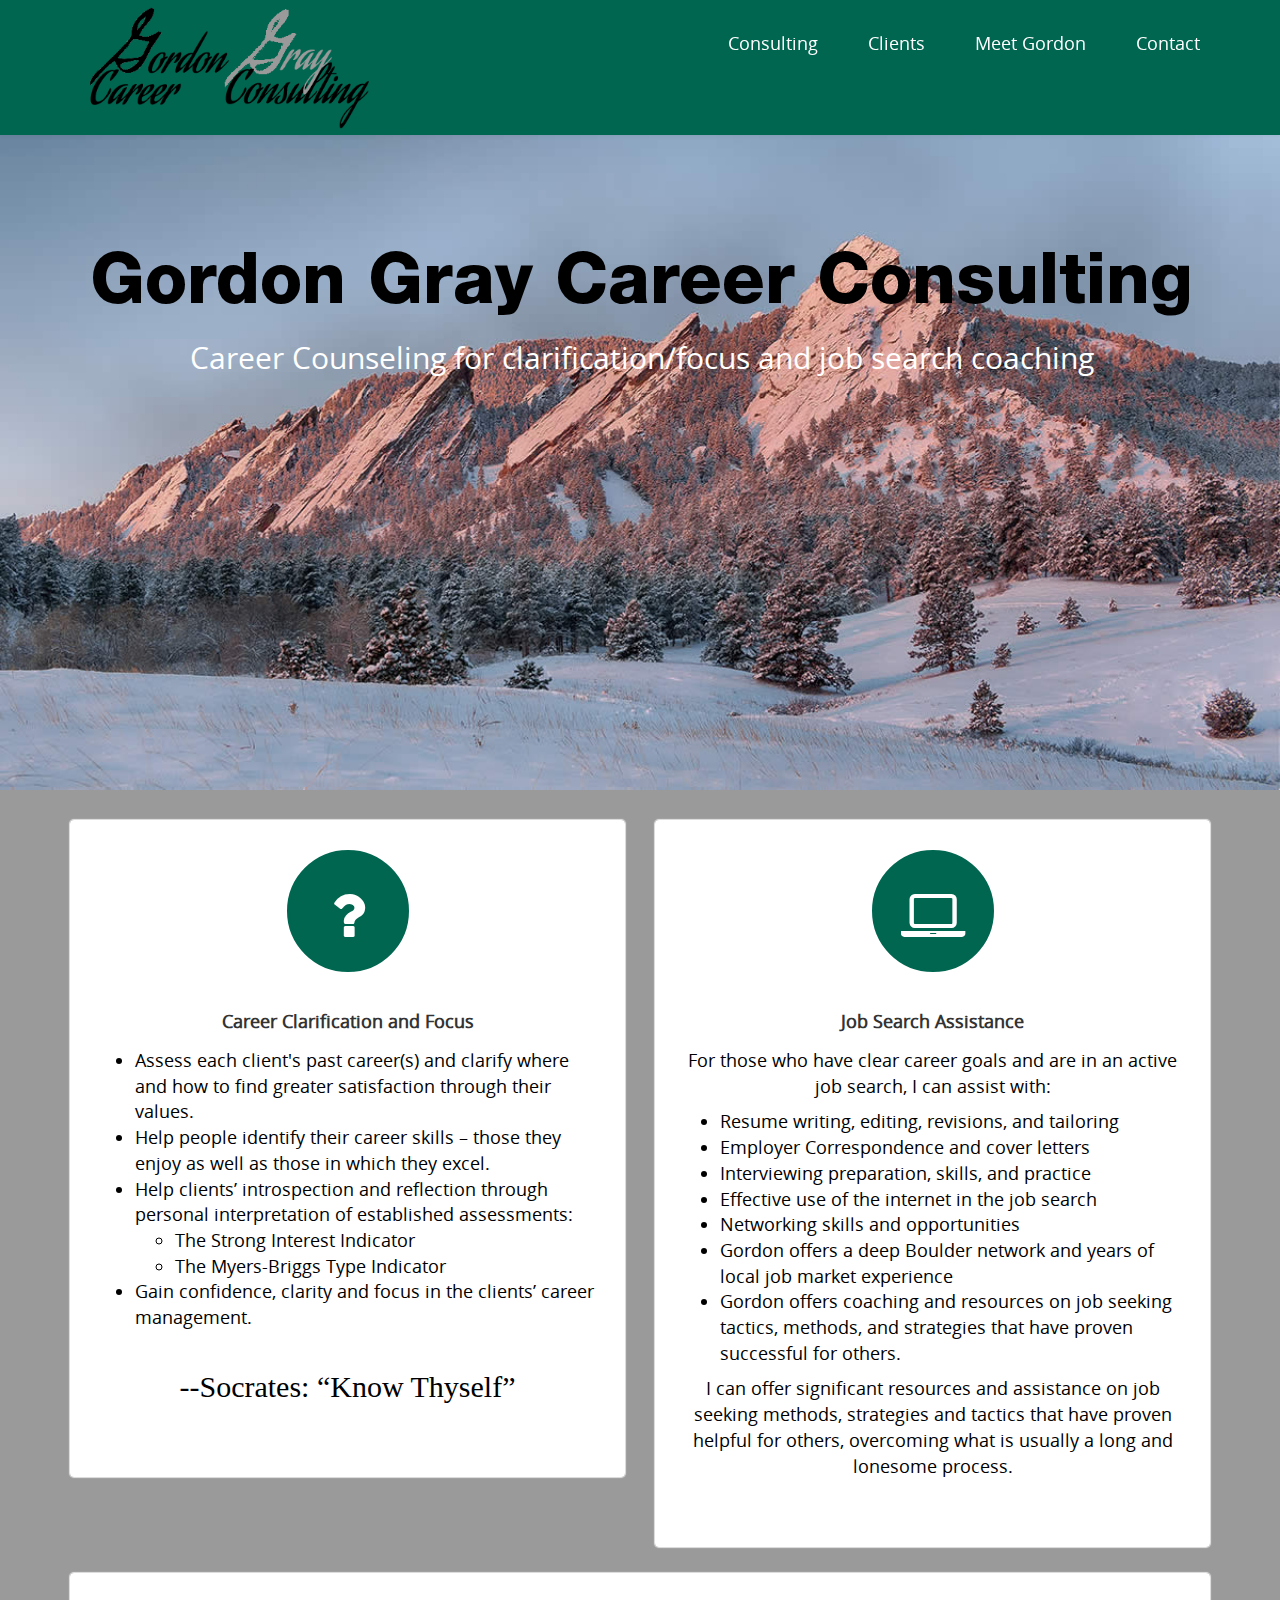
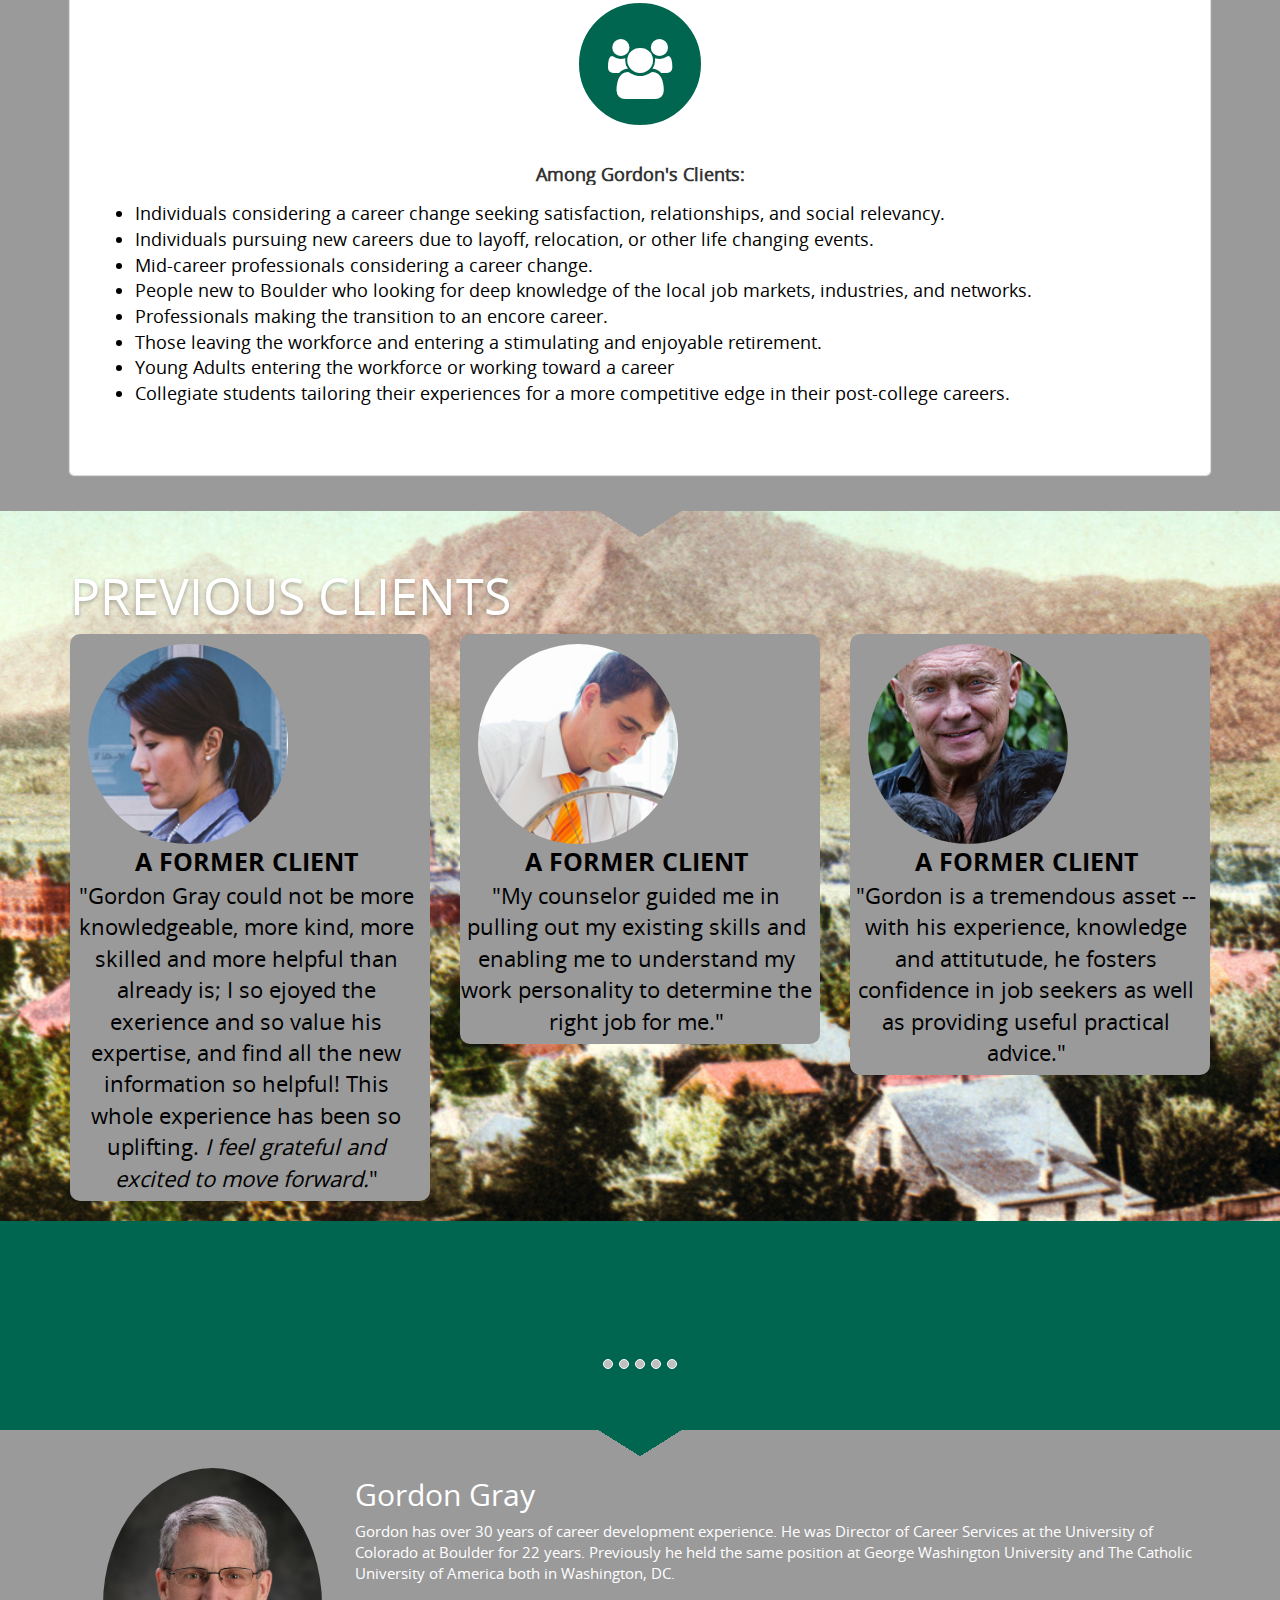
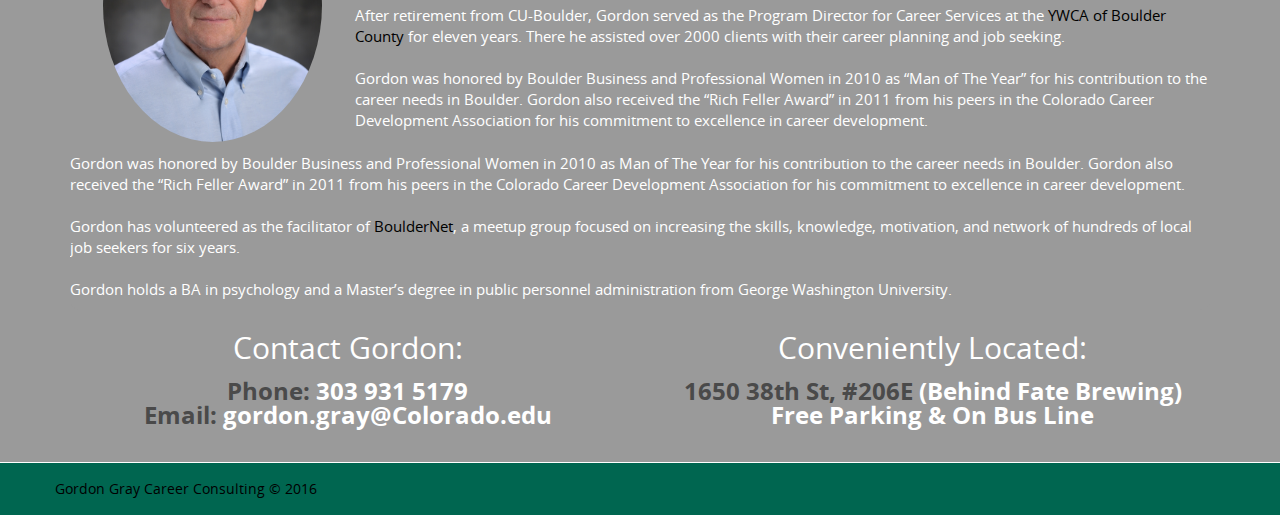
<file: index.html>
<!DOCTYPE html>
<html lang="en">
<head>
<meta charset="utf-8">
<meta name="viewport" content="width=device-width, initial-scale=1.0">
<meta name="description" content="Gordon Gray has helped thousands of career seekers in Boulder, CO with clarification, focus, and search assistance over the last 30-plus years">
<meta name="author" content="Joe Kosciusko Tritschler">
<title>30 Years of Boulder Career Expertise | Gordon Gray Career Consulting</title>

<!-- Bootstrap core CSS -->
<link href="css/bootstrap.css" rel="stylesheet">
<link rel="icon" type="/image/ico" href="/images/BAF-favicon.ico" />
<!-- Add custom CSS here -->
<link href="css/modern-business.css" rel="stylesheet">
<link href="font-awesome/css/font-awesome.min.css" rel="stylesheet">

</head>

<body>
<nav class="navbar navbar-inverse navbar-fixed-top" role="navigation">
  <div class="container">
    <div class="navbar-header">
      <button type="button" class="navbar-toggle" data-toggle="collapse" data-target=".navbar-ex1-collapse"> <span class="sr-only">Toggle navigation</span> <span class="icon-bar"></span> <span class="icon-bar"></span> <span class="icon-bar"></span> </button>
      <!-- You'll want to use a responsive image option so this logo looks good on devices - I recommend using something like retina.js (do a quick Google search for it and you'll find it) --> 
      <a class="navbar-brand" href="index.html"><img class="img-responsive_new" src="images/logo.png" alt=""></a> </div>
    
    <!-- Collect the nav links, forms, and other content for toggling -->
    <div class="collapse navbar-collapse navbar-ex1-collapse">
      <div class="toggle_height"></div>
      <ul class="nav navbar-nav navbar-right">
        <li><a href="index.html#consulting">Consulting</a></li>
        <li><a href="index.html#clients">Clients</a></li>
        <li><a href="index.html#gordon">Meet Gordon</a></li>
        <li><a href="index.html#contact">Contact</a> </li>
      </ul>
    </div>
    <!-- /.navbar-collapse --> 
  </div>
  <!-- /.container --> 
</nav>
<!--Top banner start-->
<div class="section banner_bg" style="padding:0;"> 
  <!--<img class="img-responsive_new" src="images/banner-1.jpg" align="">--> 
  <!-- Carousel -->
  <div class="slide"> 
    <div class="carousel-inner">
      <div class="item active"> <img src="images/banner-1.jpg" alt="First slide"> 
        <!-- Static Header -->
        <div class="header-text hidden-xs">
          <div class="col-md-12 text-center">
            <h2>Gordon Gray Career Consulting</h2>
            <p class="tag-line">Career Counseling for clarification/focus and job search coaching</p>
          </div>
        </div>
        <!-- /header-text --> 
    </div>
</div>
<!--Top banner end--> 

<!-- /.section-colored -->

<!-- <div id="consulting" class="section light_bluebg" style="padding-top:0;">
  <div class="container">
    <div class="row get_text">
      <h2>decades of career clarification, focus, and search assistance in Boulder</h2>
    </div> -->
    <!-- /.row --> 
<!--   </div> -->
  <!-- /.container --> 
<!-- </div> -->
<!-- /.section -->

<div id="consulting" class="section light_bg" style="padding-top:0;">
  <div class="clear" style="text-align:center;"></div>
  <div class="clear" style="height:30px;"></div>
  <div class="container">
    <div class="row">
      <div class="col-lg-6 col-md-6 col-sm-6 col-xs-12">
        <section class="lazy-load-box effect-slidefromright" data-delay="160" data-speed="550" style="transition: all 550ms ease 0s; opacity: 1;">
          <div class="service-box ">
            <div class="extrabox">
              <figure class="icon"><i class="fa fa-question"></i><span>1</span></figure>
            </div>
            <div class="service-box_body">
              <h2 class="title"><strong>Career Clarification and Focus</strong></h2>
              <div class="service-box_txt"><p>
                <ul>
                  <li>Assess each client's past career(s) and clarify where and how to find greater satisfaction through their values.</li>  
                  <li>Help people identify their career skills – those they enjoy as well as those in which they excel.</li>
                  <li>Help clients’ introspection and reflection through personal interpretation of established assessments:</li>
                  <ul>
                    <li>The Strong Interest Indicator</li>
                    <li>The Myers-Briggs Type Indicator</li>
                  </ul>
                  <li>Gain confidence, clarity and focus in the clients’ career management.</li>
                </ul>
                <br>
                <p class="text-wrapper socrates">--Socrates: “Know Thyself”</p>
              </div>
            </div>
          </div>
        </section>
      </div>
      <div class="col-lg-6 col-md-6 col-sm-6 col-xs-12">
        <section class="lazy-load-box effect-slidefromright" data-delay="160" data-speed="550" style="transition: all 550ms ease 0s; opacity: 1;">
          <div class="service-box ">
            <div class="extrabox">
              <figure class="icon"><i class="fa fa-laptop"></i><span>2</span></figure>
            </div>
            <div class="service-box_body">
              <h2 class="title"><strong>Job Search Assistance</strong></h2>
              <div class="service-box_txt">
                <p>
                  For those who have clear career goals and are in an active job search, I can assist with:
                </p>
                <ul>
                  <li>Resume writing, editing, revisions, and tailoring</li> 
                  <li>Employer Correspondence and cover letters</li>
                  <li>Interviewing preparation, skills, and practice</li>
                  <li>Effective use of the internet in the job search</li>
                  <li>Networking skills and opportunities</li>
                  <li>Gordon offers a deep Boulder network and years of local job market experience</li>
                  <li>Gordon offers coaching and resources on job seeking tactics, methods, and strategies that have proven successful for others.</li>
                </ul>
                <p>
                  I can offer significant resources and assistance on job seeking methods, strategies and tactics that have proven helpful for others, overcoming what is usually a long and lonesome process.
                </p>
              </div>
            </div>
          </div>
        </section>
      </div>
      <div class="col-lg-12 col-md-12 col-sm-12 col-xs-12">
        <section class="lazy-load-box effect-slidefromright" data-delay="160" data-speed="550" style="transition: all 550ms ease 0s; opacity: 1;">
          <div class="service-box ">
            <div class="extrabox">
              <figure class="icon"><i class="fa fa-users"></i><span>1</span></figure>
            </div>
            <div class="service-box_body">
              <h2 class="title"><strong>Among Gordon's Clients:</strong></h2>
              <div class="service-box_txt"><p>
                <ul>
                  <li>Individuals considering a career change seeking satisfaction, relationships, and social relevancy.</li>
                  <li>Individuals pursuing new careers due to layoff, relocation, or other life changing events.</li>
                  <li>Mid-career professionals considering a career change.</li>
                  <li>People new to Boulder who looking for deep knowledge of the local job markets, industries, and networks.</li>
                  <li>Professionals making the transition to an encore career.</li> 
                  <li>Those leaving the workforce and entering a stimulating and enjoyable retirement.</li>
                  <li>Young Adults entering the workforce or working toward a career</li>
                  <li>Collegiate students tailoring their experiences for a more competitive edge in their post-college careers.</li>
                </ul>
              </div>
            </div>
          </div>
        </section>
      </div>
    </div>
  </div>
  <!-- /.container --> 
</div>
<!-- /.section -->
<div id="clients" class="section globe-box" style="padding:0;">
  <div class="clear" style="text-align:center;"><img src="images/light_grey_arrow.png"></div>
  <div class="clear" style="height:30px;"></div>
  <div class="container">
    <div class="row">
      <div class="col-lg-12 col-md-12 col-sm-12 slogan-box">
        <p>Previous Clients</p>
      </div>
      <div class="col-lg-4 col-md-4 col-sm-4 col-xs-4">
        <div class="thumb-pad1">
          <div class="thumbnail">
            <figure><img src="images/page1_pic7.jpg" alt=""></figure>
            <div class="caption">
              <p class="title">A Former Client</p>
              <p>"Gordon Gray could not be more knowledgeable, more kind, more skilled and more helpful than already is; I so ejoyed the exerience and so value his expertise, and find all the new information so helpful! This whole experience has been so uplifting. <em>I feel grateful and excited to move forward.</em>"</p>
            </div>
          </div>
        </div>
      </div>
      <div class="col-lg-4 col-md-4 col-sm-4 col-xs-4">
        <div class="thumb-pad1">
          <div class="thumbnail">
            <figure><img src="images/page1_pic8.jpg" alt=""></figure>
            <div class="caption">
              <p class="title">A Former Client</p>
              <p>"My counselor guided me in pulling out my existing skills and enabling me to understand my work personality to determine the right job for me."</p>
            </div>
          </div>
        </div>
      </div>
      <div class="col-lg-4 col-md-4 col-sm-4 col-xs-4">
        <div class="thumb-pad1">
          <div class="thumbnail">
            <figure><img src="images/page1_pic9.jpg" alt=""></figure>
            <div class="caption">
              <p class="title">A Former Client</p>
              <p>"Gordon is a tremendous asset -- with his experience, knowledge and attitutude, he fosters confidence in job seekers as well as providing useful practical advice."</p>
            </div>
          </div>
        </div>
      </div>
      <div class="clear" style="height:20px;"></div>
    </div>
    <!-- /.row --> 
  </div>
  <!-- /.container --> 
</div>
<!-- /.section -->
<div class="section testi_boxbg" style="padding-top:0;">
  <div class="container">
    <div class="row">
      <div class="clear" style="height:10px;"></div>
      <div class="col-lg-12 col-md-12 col-sm-12">
        <div class="carousel slide" data-ride="carousel" id="quote-carousel"> 
          <!-- Bottom Carousel Indicators -->
          <ol class="carousel-indicators">
            <li data-target="#quote-carousel" data-slide-to="0" class=""></li>
            <li class="" data-target="#quote-carousel" data-slide-to="1"></li>
            <li data-target="#quote-carousel" data-slide-to="2"></li>
            <li class="" data-target="#quote-carousel" data-slide-to="3"></li>
            <li class="" data-target="#quote-carousel" data-slide-to="4"></li>
          </ol>
          
          <!-- Carousel Slides / Quotes -->
          <div class="carousel-inner"> 
            
            <!-- Quote 1 -->
            <div class="item">
              <blockquote>
                <div class="row">
                  <div class="col-sm-3 text-center"> <i class="fa fa-users fa-5x img-circle"></i></div>
                  <div class="col-sm-9 testi_carousel">
                    <p>Gordon counseled over 2000 unique clients across 4300+ sessions while Program Director of Career Services at the Boulder YWCA</p>
                    <small>-Annual Report, Boulder YWCA</small>
                  </div>
                </div>
              </blockquote>
            </div>
            <!-- Quote 2 -->
            <div class="item">
              <blockquote>
                <div class="row">
                  <div class="col-sm-3 text-center"> <i class="fa fa-compass fa-5x img-circle"></i></div>
                  <div class="col-sm-9 testi_carousel">
                    <p>Couselor of the Year, 2011</p>
                    <small>-Colorado Career Development Association</small> </div>
                </div>
              </blockquote>
            </div>
            <!-- Quote 3 -->
            <div class="item active left">
              <blockquote>
                <div class="row">
                  <div class="col-sm-3 text-center"> <i class="fa fa-male fa-5x img-circle"></i></div>
                  <div class="col-sm-9 testi_carousel">
                    <p>Man of the Year, 2010</p>
                    <small>-Boulder Business and Professional Women</small> </div>
                </div>
              </blockquote>
            </div>
            <!-- Quote 4 -->
            <div class="item">
              <blockquote>
                <div class="row">
                  <div class="col-sm-3 text-center"> <i class="fa fa-thumbs-up fa-5x img-circle"></i></div>
                  <div class="col-sm-9 testi_carousel">
                    <p>100% of clients in 2015 recorded improved clarity, focus, confidence, as well as, an increase in job seeking skills and knowledge.</p>
                    <small>-Annual Report, Boulder YWCA</small> </div>
                </div>
              </blockquote>
            </div>
            <!-- Quote 5 -->
            <div class="item">
              <blockquote>
                <div class="row">
                  <div class="col-sm-3 text-center"> <i class="fa fa-globe fa-5x img-circle"></i></div>
                  <div class="col-sm-9 testi_carousel">
                    <p>Climbed every 14,000+ foot mountain in Colorado.</p>
                    <small>-Gordon Gray</small> </div>
                </div>
              </blockquote>
            </div>
          </div>
        </div>
      </div>
      <div class="col-lg-1 col-md-1 col-sm-12"></div>
      <div class="col-lg-5 col-md-5 col-sm-12">
        <div class="clear" style="height:15px;"></div>
        <div class="clear" style="height:20px;"></div>
      </div>
    </div>
    <!-- /.row --> 
  </div>
  <!-- /.container --> 
</div>
<!-- /.section -->

<div id="gordon" class="section" style="padding-top:0; padding-bottom:0;">
  <div class="cont_bg">
    <div class="clear" style="text-align:center;"><img src="images/black_arrow.png"></div>
    <div class="container">
      <div class="row">
        <div class="col-lg-12 col-md-12 col-sm-12 col-xs-12">
          <div class="thumb-pad1">
            <div class="col-lg-3 col-md-3 col-xs-6">
              <figure><img src="images/gordon.jpg" alt=""></figure>
            </div>
            <div class="caption" style="color: #fff;">
              <h2 class="title">Gordon Gray</h2>
              <p>
                Gordon has over 30 years of career development experience.  He was Director of Career Services at the University of Colorado at Boulder for 22 years.  Previously he held the same position at George Washington University and The Catholic University of America both in Washington, DC. <br><br>After retirement from CU-Boulder, Gordon served as the Program Director for Career Services at the <a href="http://www.ywcaboulder.org/programs/career/">YWCA of Boulder County</a> for eleven years.  There he assisted over 2000 clients with their career planning and job seeking.<br><br>Gordon was honored by Boulder Business and Professional Women in 2010 as “Man of The Year” for his contribution to the career needs in Boulder. Gordon also received the “Rich Feller Award” in 2011 from his peers in the Colorado Career Development Association for his commitment to excellence in career development.<br><br>Gordon was honored by Boulder Business and Professional Women in 2010 as Man of The Year for his contribution to the career needs in Boulder.  Gordon also received the “Rich Feller Award” in 2011 from his peers in the Colorado Career Development Association for his commitment to excellence in career development.<br><br>Gordon has volunteered as the facilitator of <a href="http://www.meetup.com/BoulderNet-Meetup/">BoulderNet</a>, a meetup group focused on increasing the skills, knowledge, motivation, and network of hundreds of local job seekers for six years.<br><br>Gordon holds a BA in psychology and a Master’s degree in public personnel administration from George Washington University. 
              </p>
            </div>
          </div>
        </div>
        <div id="contact" class="col-lg-12 cont_title"></div>
        <div class="col-lg-6 col-md-6 col-sm-6 col-xs-6 cont_text">
          <h2>Contact Gordon:</h2>
          <p><span>Phone:</span> 303 931 5179
          <br>
          <span>Email:</span> gordon.gray@Colorado.edu</p>
        </div>
        <div class="col-lg-6 col-md-6 col-sm-6 col-xs-6 cont_text">
          <h2>Conveniently Located:</h2>
          <p><span>1650 38th St, #206E</span> (Behind Fate Brewing)
          <br>
          Free Parking &amp; On Bus Line</p>
        </div>
        <div class="clear" style="height:20px;"></div>
      </div>
      <!-- /.row --> 
    </div>
    <!-- /.container --> 
  </div>
</div>
<!-- /.section -->

<div  class="footer_bar_bg">
  <div class="container">
    <footer>
      <div class="row">
        <div class="col-lg-9 col-md-9 col-sm-8 navigation_text">Gordon Gray Career Consulting &copy; 2016</div>
      </div>
    </footer>
  </div>
  <!-- /.container --> 
</div>
<!-- JavaScript --> 
<script src="js/jquery-1.10.2.js"></script> 
<!--<script src="js/bootstrap.min.js"></script> --> 
<script src="js/bootstrap.js"></script> 
<script src="js/modern-business.js"></script> 
<script type="text/javascript">
$(document).ready( function() {
    $('#myCarousel').carousel({
		//pause: true,
    	interval: false
	});
		
});

$(document).ready(function() {
  //Set the carousel options
  $('#quote-carousel').carousel({
    pause: true,
    interval: 6000,
  });
});

</script>
</body>
</html>
</file>
<file: css/modern-business.css>
/* 
Custom CSS for...
'Modern Business' HTML Theme by Start Bootstrap

All Start Bootstrap themes are licensed under Apache 2.0. 
For more info and more free Bootstrap 3 HTML themes, visit http://startbootstrap.com!
*/

/* Global Styles */
@import url('stylesheet-font.css');
html, body {
  height:100%;
  font-size:96%;
}
body{padding-top: 90px;}
::selection {color:#FFF;background:#0ea0eb;}
::-moz-selection {color:#FFF;background:#0ea0eb;} 

.list-comments {
 -moz-column-width: 25em;
 -webkit-column-width: 25em;
 -moz-column-gap: .5em;
 -webkit-column-gap: .5em; 
}

.thumbnail {
 display: inline-block;
 margin:.5em;
 padding: 0; 
 width:98%;
}

#lightbox .modal-content {
    display: inline-block;
    text-align: center;   
}

#lightbox .close {
    opacity: 1;
    color: rgb(255, 255, 255);
    background-color: rgb(25, 25, 25);
    padding: 5px 8px;
    border-radius: 30px;
    border: 2px solid rgb(255, 255, 255);
    position: absolute;
    top: -15px;
    right: -55px;
    z-index:1032;
}
.portfolio-item h3{font-size:15px; font-family:'OpenSans'; color:#E62E2F; font-weight:normal; text-decoration:none; margin:10px 0;}

.badge1 {
  display: inline-block;
  min-width: 50px;
  min-height:50px;
  padding: 10px 5px 5px 5px;
  font-size: 28px;
  font-weight: normal;
  line-height: 1;
  color: #ffffff;
  text-align: center;
  white-space: nowrap;
  vertical-align: baseline;
  background-color: #caac46;
  border-radius: 50% 50%;
  position:relative;
  font-family:"OpenSans";
  
  }

.well_new {
  min-height: 20px;
  padding: 19px;
  margin-bottom: 20px;
  background-color: rgba(255, 255, 255, 0.8);
  border: 1px solid #f1f1f1;
  border-radius: 4px;
  -webkit-box-shadow: inset 0 1px 1px rgba(0, 0, 0, 0.02);
          box-shadow: inset 0 1px 1px rgba(0, 0, 0, 0.02);
}


body {
  /*padding-top: 50px;*/ /* body padding for fixed top nav */
}
.light_bg { background-color: #9a9a9a;}
.cont_bg_img{ background:url(../images/cont_map.jpg) top center repeat;}
.cont_bg {background: #9a9a9a; border-bottom:1px solid #FFF;}
.light_bluebg {background:#0ea0eb; border-top: 7px solid #27b5fe;}
.globe-box {background: url('../images/bg_pic2.jpg') no-repeat scroll center -370px transparent;}
.testi_boxbg { background:#006650;}

.head_cont h3 { font-size:24px; font-family:'OpenSansBold'; color: #0ea0eb; text-transform: uppercase;}
.head_title{ font-size:24px; font-family:'OpenSans'; color: #383838; text-transform: uppercase;}
.nor_text p {font-size:13px; font-family:'OpenSans'; color:#323232; line-height:20px; font-weight:normal; margin:0 0 10px 0;}
.title_text  {font-size:36px; font-family:'OpenSans'; color:#FFF; text-align:center; line-height:36px; font-weight:normal; padding:5px 0; text-transform:uppercase}
.title_text small {font-size:18px; font-family:'OpenSans'; color:#000; text-align:center; line-height:36px; font-weight:normal; padding:5px 0;}
.get_text h2 {font-size:30px; font-family:'OpenSans'; color:#FFF; text-align:center; line-height:36px; font-weight:normal; padding:5px 0;}
.get_text h2 strong {font-size:36px; font-family:'OpenSansBold'; color:#FFF; font-weight:normal; text-transform:uppercase;}


.cont_title h2 {font-size:36px; font-family:'OpenSans'; color:#4a4a4a; line-height:40px; font-weight:normal; margin:0 0 20px 0; text-align:center;}
.cont_text {font-size:16px; font-family:'OpenSans'; color:#FFF; font-weight:normal; text-decoration:none; line-height:24px; text-align:center;}
.cont_text span{ color:#4a4a4a;}
.cont_text p {font-size:24px; font-family:'OpenSansBold'; color:#FFF; font-weight:normal; text-decoration:none; line-height:24px; text-align:center; padding:5px 0;}
.cont_text p span{ color:#4a4a4a;}
.client_pro h2{font-size:30px; font-family:'OpenSans'; color:#FFF; line-height:34px; text-transform:uppercase; font-weight:normal; text-align:center;}

.border_right{ border-right:1px solid rgba(255, 255, 255, 0.2);}

.our_pro h2{font-size:36px; font-family:'OpenSansBold'; color:#bc9d35; line-height:34px; text-transform:uppercase; font-weight:normal; margin:0; padding-left:15px;}
.ident_text strong {font-size:18px; font-family:'OpenSansBold'; color:#000; font-weight:normal; line-height:30px;}
.ident_text {font-size:13px; font-family:'OpenSans'; color:#7f7f7f; font-weight:normal; line-height:18px;}
.ident_text small {font-size:11px; font-family:'OpenSans'; color:#bc9d35; font-weight:normal; line-height:18px;}

.address_box{ background:#fafafa;}
.address_box h4{font-size:36px; font-family:'OpenSansBold'; color:#bc9d35; line-height:40px; text-transform:uppercase; font-weight:normal; margin:0 0 10px 0;}
.address_box strong {font-size:16px; font-family:'OpenSansBold'; color:#bc9d35; line-height:24px; font-weight:normal; text-transform:none;}
.address_box {font-size:18px; font-family:'OpenSans'; color:#000; line-height:24px; font-weight:normal; text-transform:none; text-align:center;}

.pro_price {font-size:13px; font-family:'OpenSans'; color:#bc9d35; line-height:18px; font-weight:normal; text-transform:none;}
.pro_price small {font-size:12px; font-family:'OpenSans'; color:#000; font-weight:normal; line-height:18px;}

.bug_text a {font-size:14px; font-family:'OpenSansBold'; color:#FFF; font-weight:normal; line-height:18px;}
.bug_text a:hover{ color:#000; text-decoration:none;}
.newsletter { margin:20px 20px 0 30px; }
.newsletter h2{font-size:24px; font-family:'OpenSansBold'; color:#9e9e9e; line-height:30px; text-transform:uppercase; font-weight:normal; margin:0 0 10px 0}
.newsletter h2 span {font-size:24px; font-family:'OpenSansBold'; color:#FFF;}
.newsletter p {font-size:12px; font-family:'OpenSans'; color:#0ca4ec; line-height:18px;}
.input-lg-news {
  height: 46px;
  padding: 10px 16px;
  font-size: 14px;
  line-height: 1.33;
  border-radius: 2px;
}



.button_join
{
	margin:0;
	cursor: pointer;
	font-weight:normal;
    font-size:19px;
    color:#FFF;
    font-family:"OpenSansBold";
	text-decoration:none;
	text-align:center;
	text-transform:uppercase;
	background:#0ca4ec;
	border:none;
	border-radius:1px;
	-webkit-border-radius:1px;
	-moz-border-radius:1px;
	transition:0.5s;
	-webkit-transition:0.5s;
	-moz-transition:0.5s;
	-o-transition:0.5s;
}
	.button_join:hover,
	.button_join:focus,
	.button_join:active 
	{
	background:#000; 
	color: #FFF;
	border:none;
	text-decoration:none;
	transition:0.5s;
	-webkit-transition:0.5s;
	-moz-transition:0.5s;
	-o-transition:0.5s;
}





.licen_text ul {  padding:10px 0 0 30px;}
.licen_text ul li { margin:0 0 10px 0; padding:0; list-style:decimal; font-size:13px; font-family:'OpenSans'; color:#000; font-weight:normal; line-height:20px;}

.clear{ clear:both;}
.jumbotron_new{ background:#e5e5e5; padding:5px; margin-bottom:20px; border-radius:6px;}

.img-responsive_new {
  max-width: 75%;
}

.banner_img img
{
	border:0px solid #e62e2f;
	margin:25px 0;
	
}
.img-responsive_new img {
  height: auto;
  max-width: 100%;
}
.navbar-nav li a:hover {
  color: #333 !important;
}

.footer_bar_bg{background:#006650; padding:0;}
.foot_nav a {font-size:14px; font-family:'OpenSans'; color:#FFF; line-height:24px; text-decoration:none;}
.foot_nav a:hover{ color:#FFF; text-decoration:none;}

.img-home-portfolio,
.img-customer,
.portfolio-item {
  margin-bottom: 30px;
 
}

.navigation_text {font-size:14px; font-family:'OpenSans'; color:#000; text-decoration:none; padding:6px 0;}
.navigation_text a{font-size:14px; font-family:'OpenSans'; color:#0ca4ec; text-decoration:underline;}
.navigation_text a:hover{ color:#000; text-decoration:none;}
.foot_copy {font-size:14px; font-family:'OpenSansBold'; color:#003d06; text-align:center;}
.foot_copy a {font-size:14px; font-family:'OpenSansBold'; color:#FFF; text-align:center; text-decoration:underline;}


.social_media
{
	padding:0;
	text-align:center;
}
.social_media img 
{
	margin:0 1px 0 0px;
	padding:0;
}
.social_media img:hover
{
	margin:0 1px 0 0px;
	padding:0;
	opacity:0.4;
	filter:alpha(opacity=40); /* For IE8 and earlier */
	-webkit-transition: 1.0s;
	-moz-transition: 1.0s;
	transition: 1.0s;
}

.social_foot
{
	text-align:center;
}
.social_foot img 
{
	margin:0 1px 0 0px;
	padding:0;
}
.social_foot img:hover
{
	margin:0 1px 0 0px;
	padding:0;
	opacity:0.4;
	filter:alpha(opacity=40); /* For IE8 and earlier */
	-webkit-transition: 1.0s;
	-moz-transition: 1.0s;
	transition: 1.0s;
}

.bug img 
{
	margin:0;
	padding:0;
		-webkit-transition: 1.0s;
	-moz-transition: 1.0s;
	transition: 1.0s;
}
.bug img:hover
{
	margin:0 1px 0 0px;
	padding:0;
	opacity:0.4;
	filter:alpha(opacity=40); /* For IE8 and earlier */
	-webkit-transition: 1.0s;
	-moz-transition: 1.0s;
	transition: 1.0s;
}


/* Page Sections */
.section,
.section-colored {
  padding: 10px 0;
}

.section-colored {
  background-color: #e1e1e1; /* change this to change the background color of a colored section */
}
.section-colored-blue {
	padding:20px 0 30px 0;
  background-color: #032d52; /* change this to change the background color of a colored section */
  border-top: 10px solid #1661a1;
}
.sidebar {
  margin-top: 40px;
}

.sidebar ul {
  border-radius: 5px;
  padding: 5px;
  border: 1px solid #cccccc;
}

/* Half Page Height Carousel Customization */
.carousel {
  height: 50%;
}

.item,
.active,
.carousel-inner {
  height: 100%;
}

.fill {
  width: 100%;
  height: 100%;
  background-position: center;
  background-size: cover;
}

/* Social Icons Styles */
.list-social-icons {
  margin-bottom: 45px;
}

.tooltip-social a {
  text-decoration: none;
  color: inherit;
}

.facebook-link a:hover {
  color: #3b5998;
}

.linkedin-link a:hover {
  color: #007fb1;
}

.twitter-link a:hover {
  color: #39a9e0;
}

.google-plus-link a:hover {
  color: #d14836;
}

/* Service Page Styles */
.service-icon {
  font-size: 50px;
}

/* 404 Page Styles */
.error-404 {
  font-size: 8em;
}

/* Pricing Page Styles */
.price-cents {
  vertical-align: super;
  font-size: 50%;
}

.price-month {
  font-size: 35%;
  font-style: italic;
}

/* Footer Styles */
footer {
  margin: 10px 0;
}

.clear_new{ clear:both; height:20px;}

.clear_new1{ clear:both; height:50px;}
.toggle_height
{
	height:25px;
	display:block;
}


.sale_box { background:#23818b}

.special_box { background:#61bb95}




.text-center1{ text-align:center;}
.phone_height{ clear:both; height:20px;}
@media (max-width: 800px) {
	
.header-text{ margin-top:-55px;}

.phone_height{ clear:both; height:0px;}
.clear_new

{ clear:both; height:30px;}
.clear_new1{ clear:both; height:50px;}
.mill h2 { margin-left:-60px;}
.mill .watch_video { margin-left:-40px;}
.toggle_height
{
	height:90px;
	display:none;
}
.text-center1{ text-align:left;}
}

@media (max-width: 640px) {
.slogan-box p{ text-align:center;}
.navigation_text{ text-align:center;}
.phone_height{ clear:both; height:0px;}
.clear_new

{ clear:both; height:30px;}
.clear_new1{ clear:both; height:5px;}
.mill h2 { margin-left:-50px;}
.mill .watch_video { margin-left:-40px;}
.toggle_height
{
	height:90px;
	display:none;
}
.text-center1{ text-align:center;}
.dark_blue_big label{font-size:25px; font-family:'Antonio-Bold'; color:#001a31; text-align:center; margin-top:-18px; padding:5px; background:#FFF; }

}


/* Responsive Styles */
@media (max-width: 767px) {

.carousel {
  height: 70%; /* increases the carousel height so it looks good on phones */
}

}


h2.heading_big 
{
	margin:0;
	padding:0;
	font-weight:normal;
	font-size:34px;
	color:#e62e2f;
	font-family:"OpenSansBold";
	line-height:36px;
	text-align:center;
	text-decoration:none;
}



.dropdown-submenu{position:relative;}
.dropdown-submenu>.dropdown-menu{top:0;left:100%;margin-top:-6px;margin-left:-1px;-webkit-border-radius:0 6px 6px 6px;-moz-border-radius:0 6px 6px 6px;border-radius:0 6px 6px 6px;}
.dropdown-submenu:hover>.dropdown-menu{display:block;}
.dropdown-submenu>a:after{display:block;content:" ";float:right;width:0;height:0;border-color:transparent;border-style:solid;border-width:5px 0 5px 5px;border-left-color:#cccccc;margin-top:5px;margin-right:-10px;}
.dropdown-submenu:hover>a:after{border-left-color:#ffffff;}
.dropdown-submenu.pull-left{float:none;}.dropdown-submenu.pull-left>.dropdown-menu{left:-100%;margin-left:10px;-webkit-border-radius:6px 0 6px 6px;-moz-border-radius:6px 0 6px 6px;border-radius:6px 0 6px 6px;}

.chip_heading h2
{
	margin:0;
	padding:0;
	font-weight:normal;
	font-size:24px;
	color:#FFF;
	font-family:"OpenSans";
	line-height:28px;
	text-decoration:none;
}

h3.chip_text
{
	margin:0 0 20px 0;
	padding:10px 0;
	font-weight:normal;
	font-size:20px;
	color:#FFF;
	font-family:"OpenSans";
	line-height:20px;
	text-decoration:none;
}


/* Carousel Styles */
.carousel-indicators .active {
    background-color: #9a9a9a;
}

.carousel-inner img {
    width: 200%;
    max-height:700px;
}

.carousel-control {
    width: 0;
}

.carousel-control.left,
.carousel-control.right {
	opacity: 0.3;
	filter: alpha(opacity=30);
	background-image: none;
	background-repeat: no-repeat;
	text-shadow: none;
}

.carousel-control.left span {
	padding: 5px 30px 5px 10px;
}

.carousel-control.right span {
	padding: 5px 30px 5px 10px;
}

.carousel-control .glyphicon-chevron-left, 
.carousel-control .glyphicon-chevron-right, 
.carousel-control .icon-prev, 
.carousel-control .icon-next {
	position: absolute;
	top: 45%;
	z-index: 5;
	display: inline-block;
}

.carousel-control .glyphicon-chevron-left,
.carousel-control .icon-prev {
	left: 0;
}

.carousel-control .glyphicon-chevron-right,
.carousel-control .icon-next {
	right: 0;
}

.carousel-control.left span,
.carousel-control.right span {
	background-color: #000;
}

.carousel-control.left span:hover,
.carousel-control.right span:hover {
	opacity: .7;
	filter: alpha(opacity=70);
}

/* Carousel Header Styles */
.header-text {
    position: absolute;
    top: 20%;
    left: 1.8%;
    right: auto;
    width: 96.66666666666666%;
    color: #000;
}

.header-text h2 {
    font-size: 70px;
	font-family:'HelveticaNeueLTStd85Heavy';
}


.header-text h3 {
	
    font-size: 60px;
	font-family:'HelveticaNeueRegular';
	line-height:66px;
}
.header-text h3 span {
	padding: 5px;
	color:#0ca4ec;
	font-family:'HelveticaNeueLTStd75Bold';
}

.btn-min-block {
    min-width: 170px;
    line-height: 26px;
}

.btn-theme {
    color: #fff;
    background-color: transparent;
    border: 2px solid #fff;
    margin-right: 15px;
}

.btn-theme:hover {
    color: #000;
    background-color: #fff;
    border-color: #fff;
}

.btn-label {position: relative;left: -12px;display: inline-block;padding: 6px 12px;background: rgba(0,0,0,0.15);border-radius: 3px 0 0 3px;}
.btn-labeled {padding-top: 0;padding-bottom: 0;}
.input-group { margin-bottom:10px; }
.separator { border-right: 1px solid #dfdfe0; }


/* carousel */
#quote-carousel 
{
  padding: 0 10px 30px 10px;
  margin-top: 30px 0px 0px;
}

/* Control buttons  */
#quote-carousel .carousel-control
{
  background: none;
  color: #222;
  font-size: 2.3em;
  text-shadow: none;
  margin-top: 30px;
}
/* Previous button  */
#quote-carousel .carousel-control.left 
{
  left: -12px;
}
/* Next button  */
#quote-carousel .carousel-control.right 
{
  right: -12px !important;
}
/* Changes the position of the indicators */
#quote-carousel .carousel-indicators 
{
  right: 50%;
  top: auto;
  bottom: 0px;
  margin-right: -19px;
}
/* Changes the color of the indicators */
#quote-carousel .carousel-indicators li 
{
  background: #c0c0c0;
}
#quote-carousel .carousel-indicators .active 
{
  background: #4a4a4a;
}
#quote-carousel img
{
  width: 250px;
  height: 100px
}
/* End carousel */

.item blockquote {
    border-left: none; 
    margin: 0;
}

.item blockquote img {
    margin-bottom: 10px;
}

.item blockquote p:before {
    content: "\f10d";
    font-family: 'Fontawesome';
    float: left;
    margin-right: 10px;
}



/**
  MEDIA QUERIES
*/

/* Small devices (tablets, 768px and up) */
@media (min-width: 768px) { 
    #quote-carousel 
    {
      margin-bottom: 0;
      padding: 0 40px 30px 40px;
      margin-top: 30px;
    }
    
}

/* Small devices (tablets, up to 768px) */
@media (max-width: 768px) { 
    
    /* Make the indicators larger for easier clicking with fingers/thumb on mobile */
    
    #quote-carousel .carousel-indicators {
        bottom: -20px !important;  
    }
    #quote-carousel .carousel-indicators li {
        display: inline-block;
        margin: 0px 5px;
        width: 15px;
        height: 15px;
    }
    #quote-carousel .carousel-indicators li.active {
        margin: 0px 5px;
        width: 20px;
        height: 20px;
    }
}
.testi_carousel p  {font-size:16px; font-family:'OpenSans'; color:#FFF; font-weight:normal; line-height:18px; font-style:italic;}
.testi_carousel small { color:#000}
.colorgraph {
  height: 5px;
  border-top: 0;
  background: #c4e17f;
  border-radius: 5px;
  background-image: -webkit-linear-gradient(left, #c4e17f, #c4e17f 12.5%, #f7fdca 12.5%, #f7fdca 25%, #fecf71 25%, #fecf71 37.5%, #f0776c 37.5%, #f0776c 50%, #db9dbe 50%, #db9dbe 62.5%, #c49cde 62.5%, #c49cde 75%, #669ae1 75%, #669ae1 87.5%, #62c2e4 87.5%, #62c2e4);
  background-image: -moz-linear-gradient(left, #c4e17f, #c4e17f 12.5%, #f7fdca 12.5%, #f7fdca 25%, #fecf71 25%, #fecf71 37.5%, #f0776c 37.5%, #f0776c 50%, #db9dbe 50%, #db9dbe 62.5%, #c49cde 62.5%, #c49cde 75%, #669ae1 75%, #669ae1 87.5%, #62c2e4 87.5%, #62c2e4);
  background-image: -o-linear-gradient(left, #c4e17f, #c4e17f 12.5%, #f7fdca 12.5%, #f7fdca 25%, #fecf71 25%, #fecf71 37.5%, #f0776c 37.5%, #f0776c 50%, #db9dbe 50%, #db9dbe 62.5%, #c49cde 62.5%, #c49cde 75%, #669ae1 75%, #669ae1 87.5%, #62c2e4 87.5%, #62c2e4);
  background-image: linear-gradient(to right, #c4e17f, #c4e17f 12.5%, #f7fdca 12.5%, #f7fdca 25%, #fecf71 25%, #fecf71 37.5%, #f0776c 37.5%, #f0776c 50%, #db9dbe 50%, #db9dbe 62.5%, #c49cde 62.5%, #c49cde 75%, #669ae1 75%, #669ae1 87.5%, #62c2e4 87.5%, #62c2e4);
}

.button_submit
{
	margin:5px 0;
	padding: 8px 30px 8px; 
	cursor: pointer;
	font-weight:normal;
    font-size:16px;
    color:#000;
    font-family:"OpenSans";
	text-decoration:none;
	text-align:center;
	text-transform:none;
	background:#ffd51d;
	border:none;
	border-radius:3px;
	-webkit-border-radius:3px;
	-moz-border-radius:3px;
	transition:0.5s;
	-webkit-transition:0.5s;
	-moz-transition:0.5s;
	-o-transition:0.5s;
}
	.button_submit:hover,
	.button_submit:focus,
	.button_submit:active 
	{
	background:#d6d9df; 
	color: #000;
	border:none;
	text-decoration:none;
	transition:0.5s;
	-webkit-transition:0.5s;
	-moz-transition:0.5s;
	-o-transition:0.5s;
}

.button_more
{
	margin:5px 0;
	padding: 7px 30px 7px; 
	cursor: pointer;
	font-weight:normal;
    font-size:14px;
    color:#FFF;
    font-family:"OpenSans";
	text-decoration:none;
	text-align:center;
	text-transform:none;
	background:#000000;
	border:none;
	border-radius:3px;
	-webkit-border-radius:3px;
	-moz-border-radius:3px;
	transition:0.5s;
	-webkit-transition:0.5s;
	-moz-transition:0.5s;
	-o-transition:0.5s;
}
	.button_more:hover,
	.button_more:focus,
	.button_more:active 
	{
	background:#D9534F; 
	color: #FFF;
	border:none;
	text-decoration:none;
	transition:0.5s;
	-webkit-transition:0.5s;
	-moz-transition:0.5s;
	-o-transition:0.5s;
}
.client_img{ text-align:center; padding:10px 0}
.client_img img { margin:5px 2px;}


/*-------------------------------------------------------------------
            Services box css 7/2/2014
-------------------------------------------------------------------*/
.lazy-load-box {
	
	opacity: 0;
	
	-moz-transform: scale(1) rotate(0deg) translateX(0px) translateY(0px) skewX(0deg) skewY(0deg);
	
	-webkit-transform: scale(1) rotate(0deg) translateX(0px) translateY(0px) skewX(0deg) skewY(0deg);
	
	-o-transform: scale(1) rotate(0deg) translateX(0px) translateY(0px) skewX(0deg) skewY(0deg);
	
	-ms-transform: scale(1) rotate(0deg) translateX(0px) translateY(0px) skewX(0deg) skewY(0deg);
	
	transform: scale(1) rotate(0deg) translateX(0px) translateY(0px) skewX(0deg) skewY(0deg);
	

}



/* Effects */
.trigger.effect-slideup {
	
	-moz-transform: translateY(100px);
	
	-webkit-transform: translateY(100px);
	
	-o-transform: translateY(100px);
	
	-ms-transform: translateY(100px);
	
	transform: translateY(100px);
	

}



.trigger.effect-slidedown {
	
	-moz-transform: translateY(-50px);
	
	-webkit-transform: translateY(-50px);
	
	-o-transform: translateY(-50px);
	
	-ms-transform: translateY(-50px);
	
	transform: translateY(-50px);
	

}



.trigger.effect-slidefromleft {
	
	-moz-transform: translateX(-150px);
	
	-webkit-transform: translateX(-150px);
	
	-o-transform: translateX(-150px);
	
	-ms-transform: translateX(-150px);
	
	transform: translateX(-150px);
	

}



.trigger.effect-slidefromright {
	
	-moz-transform: translateX(150px);
	
	-webkit-transform: translateX(150px);
	
	-o-transform: translateX(150px);
	
	-ms-transform: translateX(150px);
	
	transform: translateX(150px);
	

}



.trigger.effect-zoomin {
	
	-moz-transform: scale(0.5);
	
	-webkit-transform: scale(0.5);
	
	-o-transform: scale(0.5);
	
	-ms-transform: scale(0.5);
	
	transform: scale(0.5);
	

}



.trigger.effect-zoomout {
	
	-moz-transform: scale(1.5);
	
	-webkit-transform: scale(1.5);
	
	-o-transform: scale(1.5);
	
	-ms-transform: scale(1.5);
	
	transform: scale(1.5);
	

}



.trigger.effect-rotate {
	
	-moz-transform: rotate(45deg);
	
	-webkit-transform: rotate(45deg);
	
	-o-transform: rotate(45deg);
	
	-ms-transform: rotate(45deg);
	
	transform: rotate(45deg);
	

}



.trigger.effect-skew {
	
	-moz-transform: translateY(100px) skewX(-45deg) skewY(45deg);
	
	-webkit-transform: translateY(100px) skewX(-45deg) skewY(45deg);
	
	-o-transform: translateY(100px) skewX(-45deg) skewY(45deg);
	
	-ms-transform: translateY(100px) skewX(-45deg) skewY(45deg);
	
	transform: translateY(100px) skewX(-45deg) skewY(45deg);
	

}

.btn.btn-primary {
	font-family:'Arial', sans-serif;
	font-size:14px;
	font-style:normal;
	text-shadow:none;
	text-transform:capitalize;
	padding:9px 28px;
	position:relative;
	background:transparent;
	border-radius:0;
	box-shadow:none;
	border:none;
	outline:none;
	border-radius:3px;
	z-index:1;
}
.btn.btn-primary:before {
	content:"";
	position:absolute;
	width:100%;
	height:0;
	bottom:0;
	left:0;
	background:#0ea0eb;
	z-index:-1;
	border-radius:3px;
	-webkit-transition:all 0.4s ease;
	-moz-transition:all 0.4s ease;
	-ms-transition:all 0.4s ease;
	-o-transition:all 0.4s ease;
	transition:all 0.4s ease;
}
.btn.btn-primary:after {
	content:"";
	position:absolute;
	width:100%;
	height:100%;
	bottom:0;
	left:0;
	border-radius:3px;
	background:#000;
	z-index:-2;
	-webkit-transition:all 0.2s ease;
	-moz-transition:all 0.2s ease;
	-ms-transition:all 0.2s ease;
	-o-transition:all 0.2s ease;
	transition:all 0.2s ease;
}
.btn.btn-primary:hover:before {
	height:100%;
	border-radius:3px;
	-webkit-transition:all 0.2s ease;
	-moz-transition:all 0.2s ease;
	-ms-transition:all 0.2s ease;
	-o-transition:all 0.2s ease;
	transition:all 0.2s ease;
}

.clients {
  font-size: 18px;
  font-family: "OpenSans";
}

.service-box {
	overflow:hidden;
	min-height:20px;
	padding:30px 25px 43px;
	margin-bottom:26px;
	background-color:transparent;
	box-shadow:none;
	border:none;
	box-sizing:border-box;
	box-shadow:0 0 1px 1px #e4e4e4;
	border-radius:4px;
	text-align:center;
	position:relative;
}
/*.service-box:before {
	position:absolute;
	left:0;
	right:0;
	bottom:0;
	width:100%;
	height:0;
	content:"";
	z-index:-1;
	background-color:#024d73;
	-webkit-transition:all 0.7s ease;
	-moz-transition:all 0.7s ease;
	-ms-transition:all 0.7s ease;
	-o-transition:all 0.7s ease;
	transition:all 0.7s ease;
}*/
.service-box:after {
	position:absolute;
	left:0;
	right:0;
	top:0;
	bottom:0;
	width:100%;
	height:100%;
	content:"";
	z-index:-2;
	background-color:#FFF;
}
.service-box:hover .title a {
	color:#FFF;
	-webkit-transition:all 0.5s ease;
	-moz-transition:all 0.5s ease;
	-ms-transition:all 0.5s ease;
	-o-transition:all 0.5s ease;
	transition:all 0.5s ease;
}
.service-box:hover .title a:hover {
	color:#27b5fe;
	-webkit-transition:all 0.2s ease;
	-moz-transition:all 0.2s ease;
	-ms-transition:all 0.2s ease;
	-o-transition:all 0.2s ease;
	transition:all 0.2s ease;
	text-decoration:none;
}
/*.service-box:hover .service-box_txt {
	color:#FFF;
	-webkit-transition:all 0.5s ease;
	-moz-transition:all 0.5s ease;
	-ms-transition:all 0.5s ease;
	-o-transition:all 0.5s ease;
	transition:all 0.5s ease;
}*/
.service-box:hover:before {
	height:100%;
	-webkit-transition:all 0.4s ease;
	-moz-transition:all 0.4s ease;
	-ms-transition:all 0.4s ease;
	-o-transition:all 0.4s ease;
	transition:all 0.4s ease;
}
.service-box:hover .icon {
	border:solid 3px #006650;
	background:#006650 !important;
	color:#fff;
	transform:rotateY(360deg);
	-webkit-transform:rotateY(360deg);
	-webkit-transition:all 0.7s ease;
	-moz-transition:all 0.7s ease;
	-ms-transition:all 0.7s ease;
	-o-transition:all 0.7s ease;
	transition:all 0.7s ease;
}
.service-box.nums .icon i, .service-box.nums .icon img { display:none; }
.service-box .extrabox {
	perspective:180;
	-webkit-perspective:180;
	position:relative;
	display:block;
	margin:0 0 38px 0;
}
.service-box .icon {
	width:122px;
	height:122px;
	line-height:122px !important;
	text-align:center;
	background-color:#006650 !important;
	font-size:60px;
	font-weight:normal;
	color:#FFF;
	float:none;
	margin:0;
	border-radius:500px;
	border:solid 3px #006650;
	display:inline-block;
	transform:rotateY(0deg);
	-webkit-transform:rotateY(0deg);
	-webkit-transition:all 0.6s ease;
	-moz-transition:all 0.6s ease;
	-ms-transition:all 0.6s ease;
	-o-transition:all 0.6s ease;
	transition:all 0.6s ease;
}
.service-box .icon span { display:none; }
.service-box h2 {
	font-family:'OpenSans';
	font-size:18px;
	font-weight:normal;
	line-height:22px;
	color:#333333;
	margin:0;
	padding:0;
	font-style:normal;
	text-transform:none;
	overflow:hidden;
	border:0;
	margin:0 0 16px 0;
}
.service-box h2:after { display:none; }
.service-box h2 a {
	color:#000;
	-webkit-transition:all 0.3s ease-out;
	-moz-transition:all 0.3s ease-out;
	-ms-transition:all 0.3s ease-out;
	-o-transition:all 0.3s ease-out;
	transition:all 0.3s ease-out;
}
.service-box h2 a:hover {
	-webkit-transition:all 0.3s ease-in;
	-moz-transition:all 0.3s ease-in;
	-ms-transition:all 0.3s ease-in;
	-o-transition:all 0.3s ease-in;
	transition:all 0.3s ease-in;
}
.service-box h5 {
	overflow:hidden;
	margin:0 0 25px;
}
.service-box_txt {
	color:#000;
	font-family:'OpenSans';
	font-size:18px;
	font-weight:normal;
	margin-bottom:25px;
	-webkit-transition:all 0.7s ease;
	-moz-transition:all 0.7s ease;
	-ms-transition:all 0.7s ease;
	-o-transition:all 0.7s ease;
	transition:all 0.7s ease;
}
.service-box .btn-align { text-align:center; }
.service-box__call {
	color:#fff;
	background-color:#0c6abd;
	background-image:-moz-linear-gradient(top,#037cc7,#1950af);
	background-image:-webkit-gradient(linear,0 0,0 100%,from(#037cc7),to(#1950af));
	background-image:-webkit-linear-gradient(top,#037cc7,#1950af);
	background-image:-o-linear-gradient(top,#037cc7,#1950af);
	background-image:linear-gradient(to bottom,#037cc7,#1950af);
	background-repeat:repeat-x;
	filter:progid:DXImageTransform.Microsoft.gradient(startColorstr='#ff037cc7', endColorstr='#ff1950af', GradientType=0);
}
.service-box__call h2 {
	float:left;
	width:75%;
	color:#fff;
	margin:10px 0 0;
}
.service-box__call .btn-align {
	padding:0;
	width:25%;
	float:right;
}

.slogan-box p {
    font: 50px/50px "OpenSans";
    color: #FFF;
    text-transform: uppercase;
	text-shadow:0px 2px 4px rgba(0, 0, 0, 0.3);
	line-height:55px;
}
.slogan-box a {
    background: url('../images/more_arrow2.png') no-repeat scroll 0px top transparent;
    width: 40px;
    height: 40px;
    display: inline-block;
}
.slogan-box a:hover {
	background: url(../images/more_arrow2.png) 0 bottom no-repeat;
}

.thumb-pad1 {
	margin: 0;
	overflow: hidden;
  background-color: #9a9a9a;
  border-radius: 10px;
}
.thumb-pad1 .thumbnail {
	position: relative;
	margin: 0;
	border-radius: 0;
	box-shadow: none;
	border: none;
	padding: 0;
	background: none;
}
.thumb-pad1 .thumbnail .caption {
	padding: 0;
	overflow: hidden;
	text-align: center;
}
.thumb-pad1 .thumbnail .caption .title {
	font:25px 'OpenSansBold';
	color: #000;
	text-transform: uppercase;
	margin-bottom: 2px;
}
.thumb-pad1 .thumbnail .caption p {
	color: #000;
	margin-bottom: 2px;
	font-size:22px;
}
.thumb-pad1 .thumbnail .caption a {
	font: 12px 'OpenSansBold';
	color: #ffffff;
	-webkit-transition: all 0.25s;
	transition: all 0.25s;
}
.thumb-pad1 .thumbnail .caption a:hover {
	color: #ffce5d;
}
.thumb-pad1 figure {
	margin: 10px 18px 0;
	border-radius: 100%;
}
.thumb-pad1 figure img {
	border-radius: 100%;
	width: 100%;
}

/*--------------------------------------------------------*/
       /*  About Us Page CSS*/
/*--------------------------------------------------------*/

.who-box, .history-box, .trainers-box {
    margin-bottom: 80px;
	
}
.about_title{ font: 300 22px/22px "OpenSans"; color: #383838; text-transform: uppercase; padding-bottom: 24px; border-bottom: 1px solid #CFCFCF; margin: 0px 0px 32px;}

.thumb-pad4 figure img {
    width: 100%;
}
.thumb-pad4 {
    overflow: hidden;
}
.thumb-pad4 .thumbnail {
    position: relative;
    padding: 0px;
    margin: 0px;
    border: medium none;
    border-radius: 0px;
    box-shadow: none;
    background: none repeat scroll 0% 0% transparent;
}
.thumb-pad4 figure {
    margin: 0px 0px 30px;
}
.thumb-pad4 .thumbnail .caption {
    padding: 0px;
    color: #A9A9A9;
}
h3.indent {font-size:16px; font-family:'OpenSansBold'; color:#0ca4ec; line-height:20px; font-weight:normal; margin:0 0 6px 0; text-transform:uppercase;}
.thumb-pad4 .caption p {font-size:13px; font-family:'OpenSans'; color:#666; line-height:20px; font-weight:normal; margin:0 0 6px 0;}
.list2 p {font-size:13px; font-family:'OpenSans'; color:#666; line-height:20px; font-weight:normal; margin:0 0 20px 0;}

.list2 {
    margin: 0px;
    padding: 0px;
    list-style: none outside none;
    overflow: hidden;
}

.trainerBox {
    margin-bottom: 26px;
	 text-align:center;
}

/*Extras*/
li {
  text-align: left !important;
}
.socrates {
  font-size: 30px;
  font-family: serif;
}
</file>
